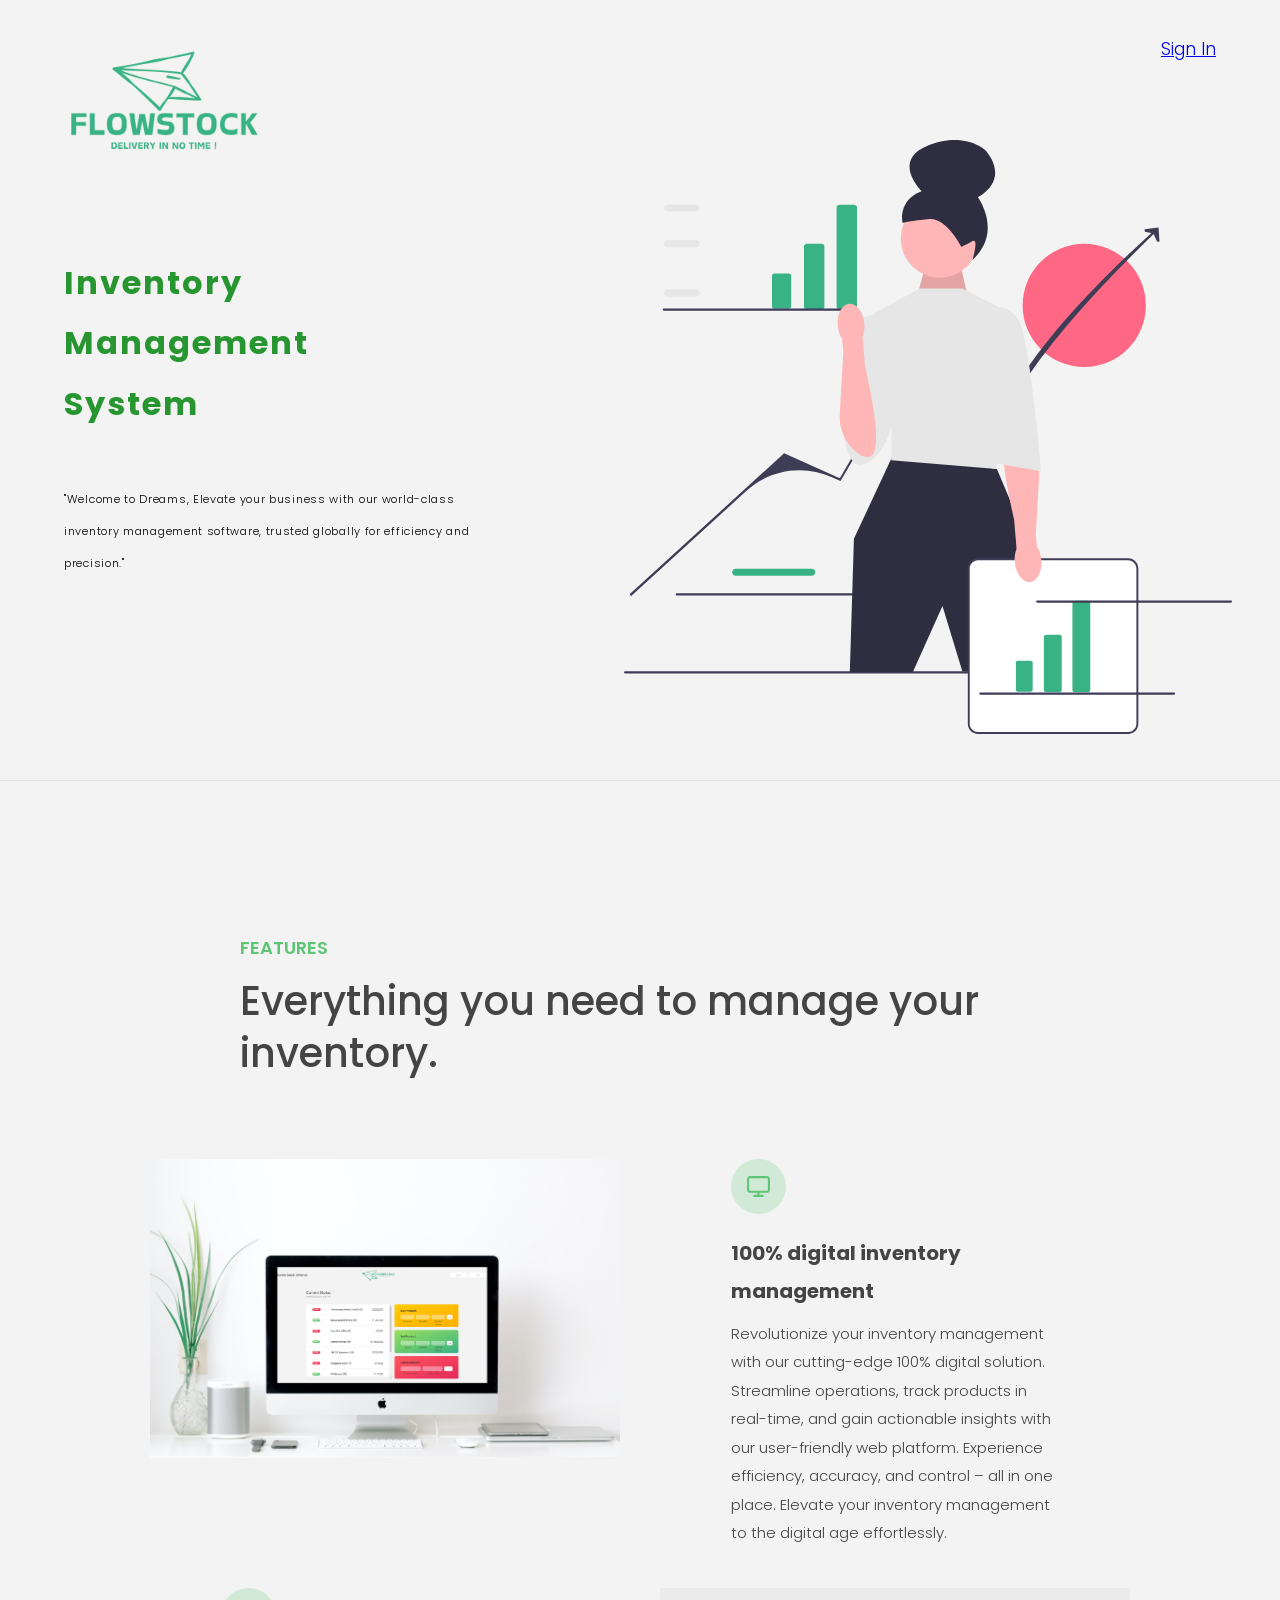
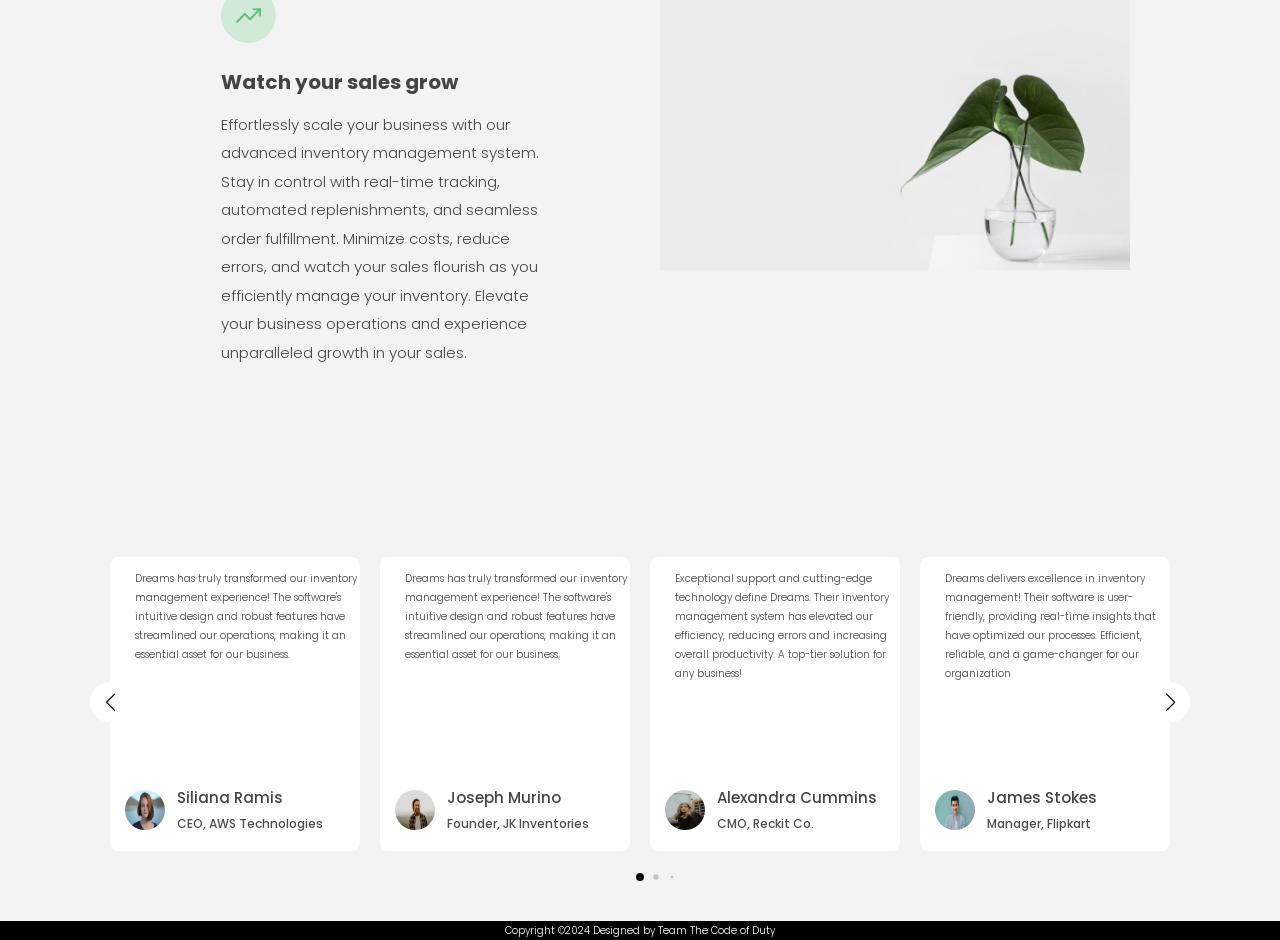
<file: home-landing-page.html>
<!DOCTYPE html>
<html lang="en">

<head>
    <meta charset="UTF-8">
    <meta name="viewport" content="width=device-width, initial-scale=1.0">
    <link rel="stylesheet" href="https://cdnjs.cloudflare.com/ajax/libs/font-awesome/5.15.1/css/all.min.css">
    <link href="https://fonts.googleapis.com/css2?family=Montserrat:wght@500&display=swap" rel="stylesheet">
    <link
      href="https://fonts.googleapis.com/css?family=Poppins:300,400,500,600&display=swap"
      rel="stylesheet"
    />
    <link rel="stylesheet" href="/css/swiper-bundle.min.css"/>
    <link rel="shortcut icon" type="image/png" href="/icon.png" />
    <link rel="stylesheet" href="/css/style.css">
    <title>Flowstock - One Destination for seamless logistics</title>
</head>

<body>
    <header>
        <img src="/images/logo.png" width="200px">

        <section class="menu">
            <ul class="menu-list">
                <li><a href="index.html">Sign In</a></li>
            </ul>

            <button>
                <i class="fas fa-times"></i>
                <i class="fas fa-bars"></i>
            </button>
        </section>
    </header>

    <section class="main">

        <section class="left">
            <p class="title">Inventory Management System</p>
            <p class="msg">"Welcome to Dreams, Elevate your business with our world-class inventory management software, trusted globally for efficiency and precision."</p>
        </section>

        <section class="right">
            <img src="./images/imgs.svg" alt="Langing image" class="lp">
        </section>

    </section>

    <section class="section" id="section--1">
      <div class="section__title">
        <h2 class="section__description">Features</h2>
        <h3 class="section__header">
          Everything you need to manage your inventory.
        </h3>
      </div>

      <div class="features">
        <img
          src="img/digital.jpg"
          data-src="img/digital.jpg"
          alt="Computer"
          class="features__img lazy-img"
        />
        <div class="features__feature">
          <div class="features__icon">
            <svg>
              <use xlink:href="img/icons.svg#icon-monitor"></use>
            </svg>
          </div>
          <h5 class="features__header">100% digital inventory management</h5>
          <p>
            
              
Revolutionize your inventory management with our cutting-edge 100% digital solution. Streamline operations, track products in real-time, and gain actionable insights with our user-friendly web platform. Experience efficiency, accuracy, and control – all in one place. Elevate your inventory management to the digital age effortlessly.

          </p>
        </div>

        <div class="features__feature">
          <div class="features__icon">
            <svg>
              <use xlink:href="img/icons.svg#icon-trending-up"></use>
            </svg>
          </div>
          <h5 class="features__header">Watch your sales grow</h5>
          <p>
            Effortlessly scale your business with our advanced inventory management system. Stay in control with real-time tracking, automated replenishments, and seamless order fulfillment. Minimize costs, reduce errors, and watch your sales flourish as you efficiently manage your inventory. Elevate your business operations and experience unparalleled growth in your sales.
          </p>
        </div>
        <img
          src="img/grow.jpg"
          data-src="img/grow.jpg"
          alt="Plant"
          class="features__img lazy-img"
        />
      </div>
    </section>

    <div class="container swiper">
        <div class="slide-container">
          <div class="card-wrapper swiper-wrapper">
            <div class="card swiper-slide">
              <div class="image-box">
                <p class="review">Dreams has truly transformed our inventory management experience! The software's intuitive design and robust features have streamlined our operations, making it an essential asset for our business.</p>
              </div>
              <div class="profile-details">
                <img src="/images/profile1.jpg" alt="" />
                <div class="name-job">
                  <h3 class="name">Siliana Ramis</h3>
                  <h4 class="job">CEO, AWS Technologies</h4>
                </div>
              </div>
            </div>
            <div class="card swiper-slide">
                <div class="image-box">
                  <p class="review">Dreams has truly transformed our inventory management experience! The software's intuitive design and robust features have streamlined our operations, making it an essential asset for our business.</p>
                </div>
                <div class="profile-details">
                  <img src="/images/profile4.jpg" alt="" />
                  <div class="name-job">
                    <h3 class="name">Joseph Murino</h3>
                    <h4 class="job">Founder, JK Inventories</h4>
                  </div>
                </div>
              </div>
              <div class="card swiper-slide">
                <div class="image-box">
                  <p class="review">Exceptional support and cutting-edge technology define Dreams. Their inventory management system has elevated our efficiency, reducing errors and increasing overall productivity. A top-tier solution for any business!</p>
                </div>
                <div class="profile-details">
                  <img src="/images/profile2.jpg" alt="" />
                  <div class="name-job">
                    <h3 class="name">Alexandra Cummins</h3>
                    <h4 class="job">CMO, Reckit Co.</h4>
                  </div>
                </div>
              </div>
              <div class="card swiper-slide">
                <div class="image-box">
                  <p class="review">Dreams delivers excellence in inventory management! Their software is user-friendly, providing real-time insights that have optimized our processes. Efficient, reliable, and a game-changer for our organization</p>
                </div>
                <div class="profile-details">
                  <img src="/images/profile3.jpg" alt="" />
                  <div class="name-job">
                    <h3 class="name">James Stokes</h3>
                    <h4 class="job">Manager, Flipkart</h4>
                  </div>
                </div>
              </div>
          </div>
        </div>
        <div class="swiper-button-next swiper-navBtn"></div>
        <div class="swiper-button-prev swiper-navBtn"></div>
        <div class="swiper-pagination"></div>
      </div>

    <!-- Footer -->

    <div class="footer-condition">
        <div class="footBottom">
            <p>Copyright &copy;2024 Designed by Team The Code of Duty</p>
        </div>
    </div>

    <script src="/Javascript/home-landing-page.js"></script>
    <script src="/Javascript/swiper-bundle.min.js"></script>
    <script src="/Javascript/home-landing-page.js"></script>


</body>

</html>
</file>
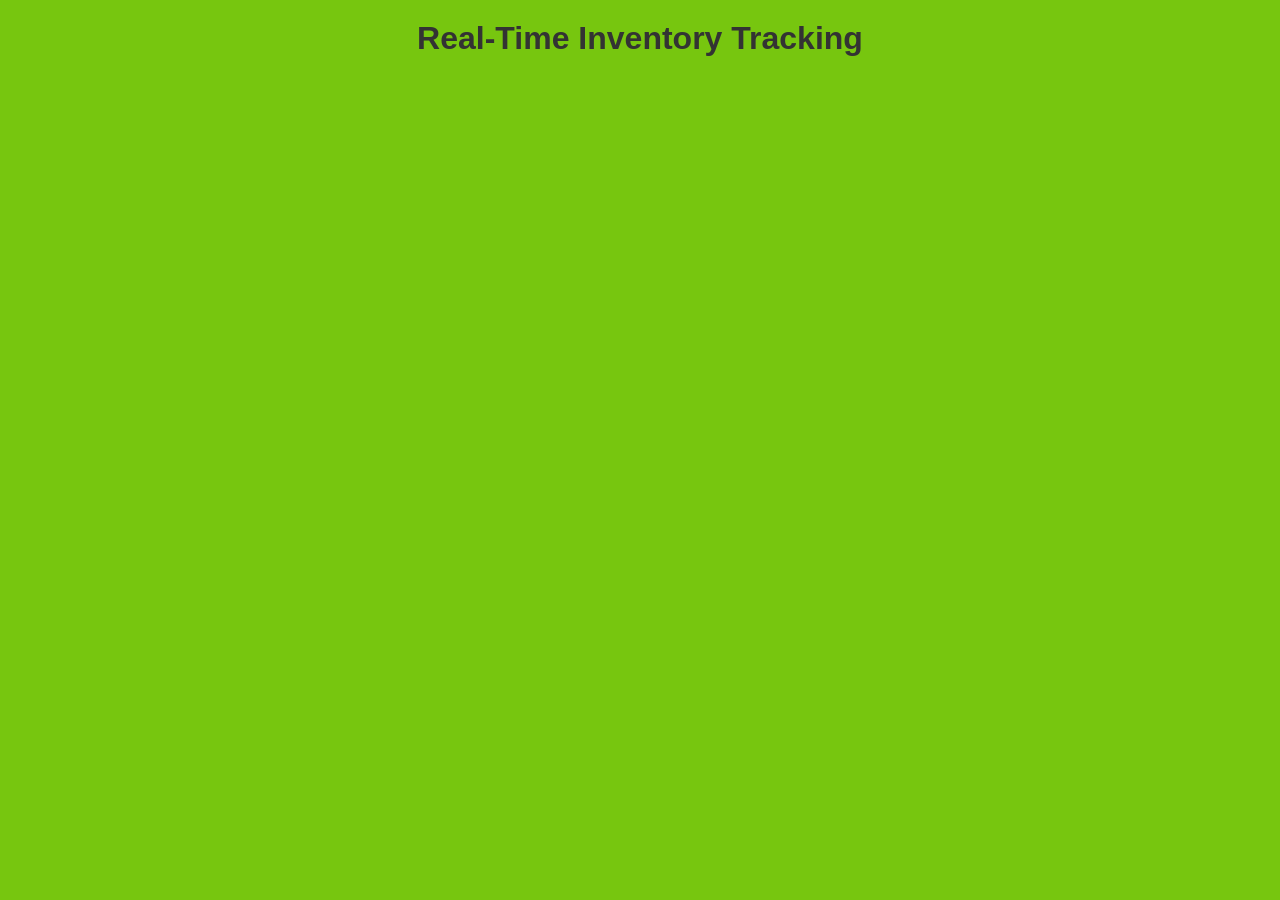
<file: webindex.html>
<!DOCTYPE html>
<html lang="en">
<head>
  <meta charset="UTF-8">
  <meta name="viewport" content="width=device-width, initial-scale=1.0">
  <title>Real-Time Inventory Tracking</title>
  <style>
    body {
      font-family: 'Arial', sans-serif;
      margin: 0;
      padding: 0;
      
      background-color: #77c60f;
    }

    h1 {
      text-align: center;
      color: #333;
      margin-top: 20px;
    }

    ul {
      list-style-type: none;
      padding: 0;
      margin: 20px;
    }

    li {
      background-color: #fff;
      border-radius: 5px;
      padding: 10px;
      margin-bottom: 10px;
      box-shadow: 0 2px 4px rgba(0, 0, 0, 0.1);
    }

    li:hover {
      background-color: #f0f0f0;
    }
  </style>
</head>
<body>
  <h1>Real-Time Inventory Tracking</h1>
  <ul id="goodsList"></ul>

  <script>
    const socket = new WebSocket('ws://localhost:3000');

    socket.addEventListener('open', (event) => {
      console.log('Connected to WebSocket server');
    });

    socket.addEventListener('message', (event) => {
      const update = JSON.parse(event.data);

      if (update.type === 'goods_movement') {
        console.log('Goods Movement Update:', update.data);

        // Update UI: Append goods movement to the list
        const goodsList = document.getElementById('goodsList');
        const listItem = document.createElement('li');
        listItem.textContent = `${update.data.action.toUpperCase() } - ${update.data.product} - ${update.data.quantity} units at ${update.data.timestamp}`;
        goodsList.appendChild(listItem);
      }
    });

    socket.addEventListener('close', (event) => {
      console.log('Disconnected from WebSocket server');
    });
  </script>
</body>
</html>
</file>
<file: css/style.css>
* {
    margin: 0;
    padding: 0;
    box-sizing: border-box;
    font-family: 'Montserrat', sans-serif;
}

body {
    min-height: 100vh;
    width: 100%;
    background-color: #ffffff;
    display: flex;
    flex-direction: column;
}

header {
    color: #39B385;
    position: fixed;
    top: 0;
    height: 80px;
    width: 100%;
    display: flex;
    justify-content: space-between;
    align-items: center;
    padding: 0 64px;
    font-size: 16px;
    position: relative;
    padding-top: 100px;
}

header h1 {
    text-transform: uppercase;
    font-size: 1.7em;
    letter-spacing: 1px;
}

.menu {
    display: flex;
    padding-bottom: 100px;
}

.menu button {
    display: none;
}

.menu-list {
    list-style: none;
    display: flex;
}

.menu-list li {
    display: inline-block;
    margin-left: 32px;
    font-size: 1.1em;
    cursor: pointer;
    transition: color 0.3s;
}

.menu-list li.active,
.menu-list li:hover {
    color: #ff5360;
}

.main {
    flex: 1;
    display: flex;
    align-items: center;
}

.right img {
    width: 100%;
}

.left {
    max-width: 45%;
    padding: 40px 64px;
}

.right {
    padding: 40px 48px;
}

.title {
    color: #279630;
    font-size: 3.2em;
    width: 50%;
    font-weight: bold;
    letter-spacing: 2px;
    margin-bottom: 48px;
    font-family: 'Poppins', sans-serif;
}

.msg {
    color: #000000;
    font-size: 1.1em;
    letter-spacing: 0.7px;
    line-height: 32px;
    margin-bottom: 48px;
    font-family: 'Poppins', sans-serif;
}

button.cta {
    border: none;
    outline: none;
    background-color: #3e1e6f;
    color: #fff;
    padding: 18px 32px;
    font-weight: bold;
    letter-spacing: 3px;
    text-transform: uppercase;
    border-radius: 30px;
    box-shadow: 0 20px 35px rgba(0, 0, 0, 0.1),
    0 15px 12px rgba(0, 0, 0, 0.08);
    cursor: pointer;
    transition: opacity 0.9;
}

button.cta:hover {
    opacity: 0.9;
}

/*  -----    RESPONSIVENESS    -----  */

@media (max-width:800px) {
    header,
    .left,
    .right {
        padding-left: 40px;
        padding-right: 40px;
    }
}

@media (max-width: 650px) {

    .main {
        flex-direction: column;
        justify-content: center;
    }

    .left,
    .right {
        width: 100%;
        max-width: 100%;
        padding: 24px;
        display: flex;
        flex-direction: column;
        align-items: center;
    }

    .left {
        font-size: 0.8em;
    }

    .left * {
        width: 95%;
        margin-bottom: 32px;
        text-align: center;
    }

    button.cta {
        max-width: 60%;
    }

    .right img {
        width: 80%;
    }

    /* Nav Menu Responsiveness */

    .menu button {
        display: block;
        width: 40px;
        height: 40px;
        border: none;
        background: transparent;
        color: #711def;
        outline: none;
        font-size: 1.7em;
        cursor: pointer;
        z-index: 2;
    }

    .menu i.fa-times,
    .menu.opened i.fa-bars {
        display: none;
    }

    .menu.opened i.fa-times,
    .menu i.fa-bars {
        display: block;
        animation: enter 0.8s;
    }

    @keyframes enter {
        0% {
            opacity: 0;
        }

        100% {
            opacity: 1;
        }
    }

    .right{
        padding-left: 2000px;
    }

    .menu-list {
        position: fixed;
        top: 0;
        right: 0;
        width: 80%;
        height: 100%;
        background-color: #711def;
        color: #fff;
        padding: 46px;
        flex-direction: column;
        align-items: flex-end;
        padding-top: 80px;
        transform: translateX(100%);
        transition: transform 0.5s;
    }

    .menu-list li {
        font-size: 1.7em;
        margin: 32px 0px;
    }

    .menu.opened .menu-list {
        transform: translateX(0);
    }

    .menu.opened button {
        color: #fff;
    }
}

/* css for sliding cards */

* {
    margin: 0;
    padding: 0;
    box-sizing: border-box;
    font-family: "Poppins", sans-serif;
  }
  body {
    min-height: 100vh;
    display: flex;
    align-items: center;
    justify-content: center;
    background: #efefef;
  }
  .container {
    max-width: 1120px;
    width: 100%;
    padding: 40px 0;
  }
  .slide-container {
    margin: 0 30px;
    overflow: hidden;
  }
  .card {
    background: #fff;
    border-radius: 8px;
  }
  .card .image-box {
    height: 200px;
  }
  .card .image-box img {
    width: 100%;
    height: 100%;
    border-radius: 8px 8px 0 0;
  }
  .card .profile-details {
    display: flex;
    align-items: center;
    column-gap: 12px;
    padding: 15px;
  }
  .card .profile-details img {
    height: 40px;
    width: 40px;
    border-radius: 50%;
  }
  .profile-details .name {
    font-size: 15px;
    font-weight: 500;
  }
  .profile-details .job {
    font-size: 12px;
    font-weight: 500;
    color: #4d4d4d;
  }
  .swiper-navBtn {
    color: #000;
    height: 40px;
    width: 40px;
    background: #fff;
    border-radius: 50%;
  }
  .swiper-navBtn::before,
  .swiper-navBtn::after {
    font-size: 18px;
  }
  .swiper-pagination-bullet {
    background-color: #000;
  }
  @media screen and (max-width: 768px) {
    .swiper-navBtn {
      display: none;
    }
  }
  .review{
    margin-top: 12px;
    margin-left: 25px;
  }

/* rating bar */


.skills{
    margin-top: 220px;
    position: relative;
    max-width: 500px;
    width: 100%;
    background: #fff;
    margin: 0 15px;
    padding: 10px 20px;
    border-radius: 7px;
}
.skills .skill-box{
    width: 100%;
    margin: 25px 0;
}
.skill-box .title{
    display: block;
    font-size: 14px;
    font-weight: 600;
    color: #333;
}
.skill-box .skill-bar{
    height: 8px;
    width: 100%;
    border-radius: 6px;
    margin-top: 6px;
    background: rgba(0,0,0,0.1);
}
.skill-bar .skill-per{
    position: relative;
    display: block;
    height: 100%;
    width: 90%;
    border-radius: 6px;
    background: #4070f4;
    animation: progress 0.4s ease-in-out forwards;
    opacity: 0;
}
.skill-per.css{
    width: 70%;
    animation-delay: 0.1s;
}
.skill-per.javascript{
    width: 50%;
    animation-delay: 0.2s;
}
.skill-per.nodejs{
    width: 30%;
    animation-delay: 0.3s;
}
@keyframes progress {
    0%{
        width: 0;
        opacity: 1;
    }
    100%{
        opacity: 1;
    }
}
.skill-per .tooltip{
    position: absolute;
    right: -14px;
    top: -28px;
    font-size: 9px;
    font-weight: 500;
    color: #fff;
    padding: 2px 6px;
    border-radius: 3px;
    background: #4070f4;
    z-index: 1;
}
.tooltip::before{
    content: '';
    position: absolute;
    left: 50%;
    bottom: -2px;
    height: 10px;
    width: 10px;
    z-index: -1;
    background-color: #4070f4;
    transform: translateX(-50%) rotate(45deg);
}

/* footer */

.footer-condition{
  background-color: #000000;
  margin-top: 30px;
  color: #ffffff;
}
.footer-condition{
  width: 100%;
  color: #fff;
  text-align: center;
}

.designer{
    opacity: 0.7;
    text-transform: uppercase;
    letter-spacing: 1px;
    font-weight: 400;
    margin: 0px 5px;
}


:root {
    --color-primary: #5ec576;
    --color-secondary: #ffcb03;
    --color-tertiary: #ff585f;
    --color-primary-darker: #4bbb7d;
    --color-secondary-darker: #ffbb00;
    --color-tertiary-darker: #fd424b;
    --color-primary-opacity: #5ec5763a;
    --color-secondary-opacity: #ffcd0331;
    --color-tertiary-opacity: #ff58602d;
    --gradient-primary: linear-gradient(to top left, #39b385, #9be15d);
    --gradient-secondary: linear-gradient(to top left, #ffb003, #ffcb03);
  }
  
  * {
    margin: 0;
    padding: 0;
    box-sizing: inherit;
  }
  
  html {
    font-size: 62.5%;
    box-sizing: border-box;
  }
  
  body {
    font-family: 'Poppins', sans-serif;
    font-weight: 300;
    color: #444;
    line-height: 1.9;
    background-color: #f3f3f3;
  }
  
  /* GENERAL ELEMENTS */
  .section {
    padding: 15rem 3rem;
    border-top: 1px solid #ddd;
  
    transition: transform 1s, opacity 1s;
  }
  
  .section--hidden {
    opacity: 0;
    transform: translateY(8rem);
  }
  
  .section__title {
    max-width: 80rem;
    margin: 0 auto 8rem auto;
  }
  
  .section__description {
    font-size: 1.8rem;
    font-weight: 600;
    text-transform: uppercase;
    color: var(--color-primary);
    margin-bottom: 1rem;
  }
  
  .section__header {
    font-size: 4rem;
    line-height: 1.3;
    font-weight: 500;
  }
  
  .btn {
    display: inline-block;
    background-color: var(--color-primary);
    font-size: 1.6rem;
    font-family: inherit;
    font-weight: 500;
    border: none;
    padding: 1.25rem 4.5rem;
    border-radius: 10rem;
    cursor: pointer;
    transition: all 0.3s;
  }
  
  .btn:hover {
    background-color: var(--color-primary-darker);
  }
  
  .btn--text {
    display: inline-block;
    background: none;
    font-size: 1.7rem;
    font-family: inherit;
    font-weight: 500;
    color: var(--color-primary);
    border: none;
    border-bottom: 1px solid currentColor;
    padding-bottom: 2px;
    cursor: pointer;
    transition: all 0.3s;
  }
  

  
  /* This is BAD for accessibility! Don't do in the real world! */
  button:focus {
    outline: none;
  }
  
  img {
    transition: filter 0.5s;
  }
  
  
  /* NAVIGATION */
  .nav {
    display: flex;
    justify-content: space-between;
    align-items: center;
    height: 9rem;
    width: 100%;
    padding: 0 6rem;
    z-index: 100;
  }
  
  /* nav and stickly class at the same time */
  .nav.sticky {
    position: fixed;
    background-color: rgba(255, 255, 255, 0.95);
  }
  
  .nav__logo {
    height: 4.5rem;
    transition: all 0.3s;
  }
  
  .nav__links {
    display: flex;
    align-items: center;
    list-style: none;
  }
  
  .nav__item {
    margin-left: 4rem;
  }
  
  .nav__link:link,
  .nav__link:visited {
    font-size: 1.7rem;
    font-weight: 400;
    color: inherit;
    text-decoration: none;
    display: block;
    transition: all 0.3s;
  }
  
  .nav__link--btn:link,
  .nav__link--btn:visited {
    padding: 0.8rem 2.5rem;
    border-radius: 3rem;
    background-color: var(--color-primary);
    color: #222;
  }
  
  .nav__link--btn:hover,
  .nav__link--btn:active {
    color: inherit;
    background-color: var(--color-primary-darker);
    color: #333;
  }
  
  /* HEADER */
  .header {
    padding: 0 3rem;
    height: 100vh;
    display: flex;
    flex-direction: column;
    align-items: center;
  }
  
  .header__title {
    flex: 1;
  
    max-width: 115rem;
    display: grid;
    grid-template-columns: 3fr 2fr;
    row-gap: 3rem;
    align-content: center;
    justify-content: center;
  
    align-items: start;
    justify-items: start;
  }
  
  h1 {
    font-size: 5.5rem;
    line-height: 1.35;
  }
  
  h4 {
    font-size: 2.4rem;
    font-weight: 500;
  }
  
  .header__img {
    width: 100%;
    grid-column: 2 / 3;
    grid-row: 1 / span 4;
    transform: translateY(-6rem);
  }
  
  .highlight {
    position: relative;
  }
  
  .highlight::after {
    display: block;
    content: '';
    position: absolute;
    bottom: 0;
    left: 0;
    height: 100%;
    width: 100%;
    z-index: -1;
    opacity: 0.7;
    transform: scale(1.07, 1.05) skewX(-15deg);
    background-image: var(--gradient-primary);
  }
  
  /* FEATURES */
  .features {
    display: grid;
    grid-template-columns: 1fr 1fr;
    gap: 4rem;
    margin: 0 12rem;
  }
  
  .features__img {
    width: 100%;
  }
  
  .features__feature {
    align-self: center;
    justify-self: center;
    width: 70%;
    font-size: 1.5rem;
  }
  
  .features__icon {
    display: flex;
    align-items: center;
    justify-content: center;
    background-color: var(--color-primary-opacity);
    height: 5.5rem;
    width: 5.5rem;
    border-radius: 50%;
    margin-bottom: 2rem;
  }
  
  .features__icon svg {
    height: 2.5rem;
    width: 2.5rem;
    fill: var(--color-primary);
  }
  
  .features__header {
    font-size: 2rem;
    margin-bottom: 1rem;
  }
</file>
